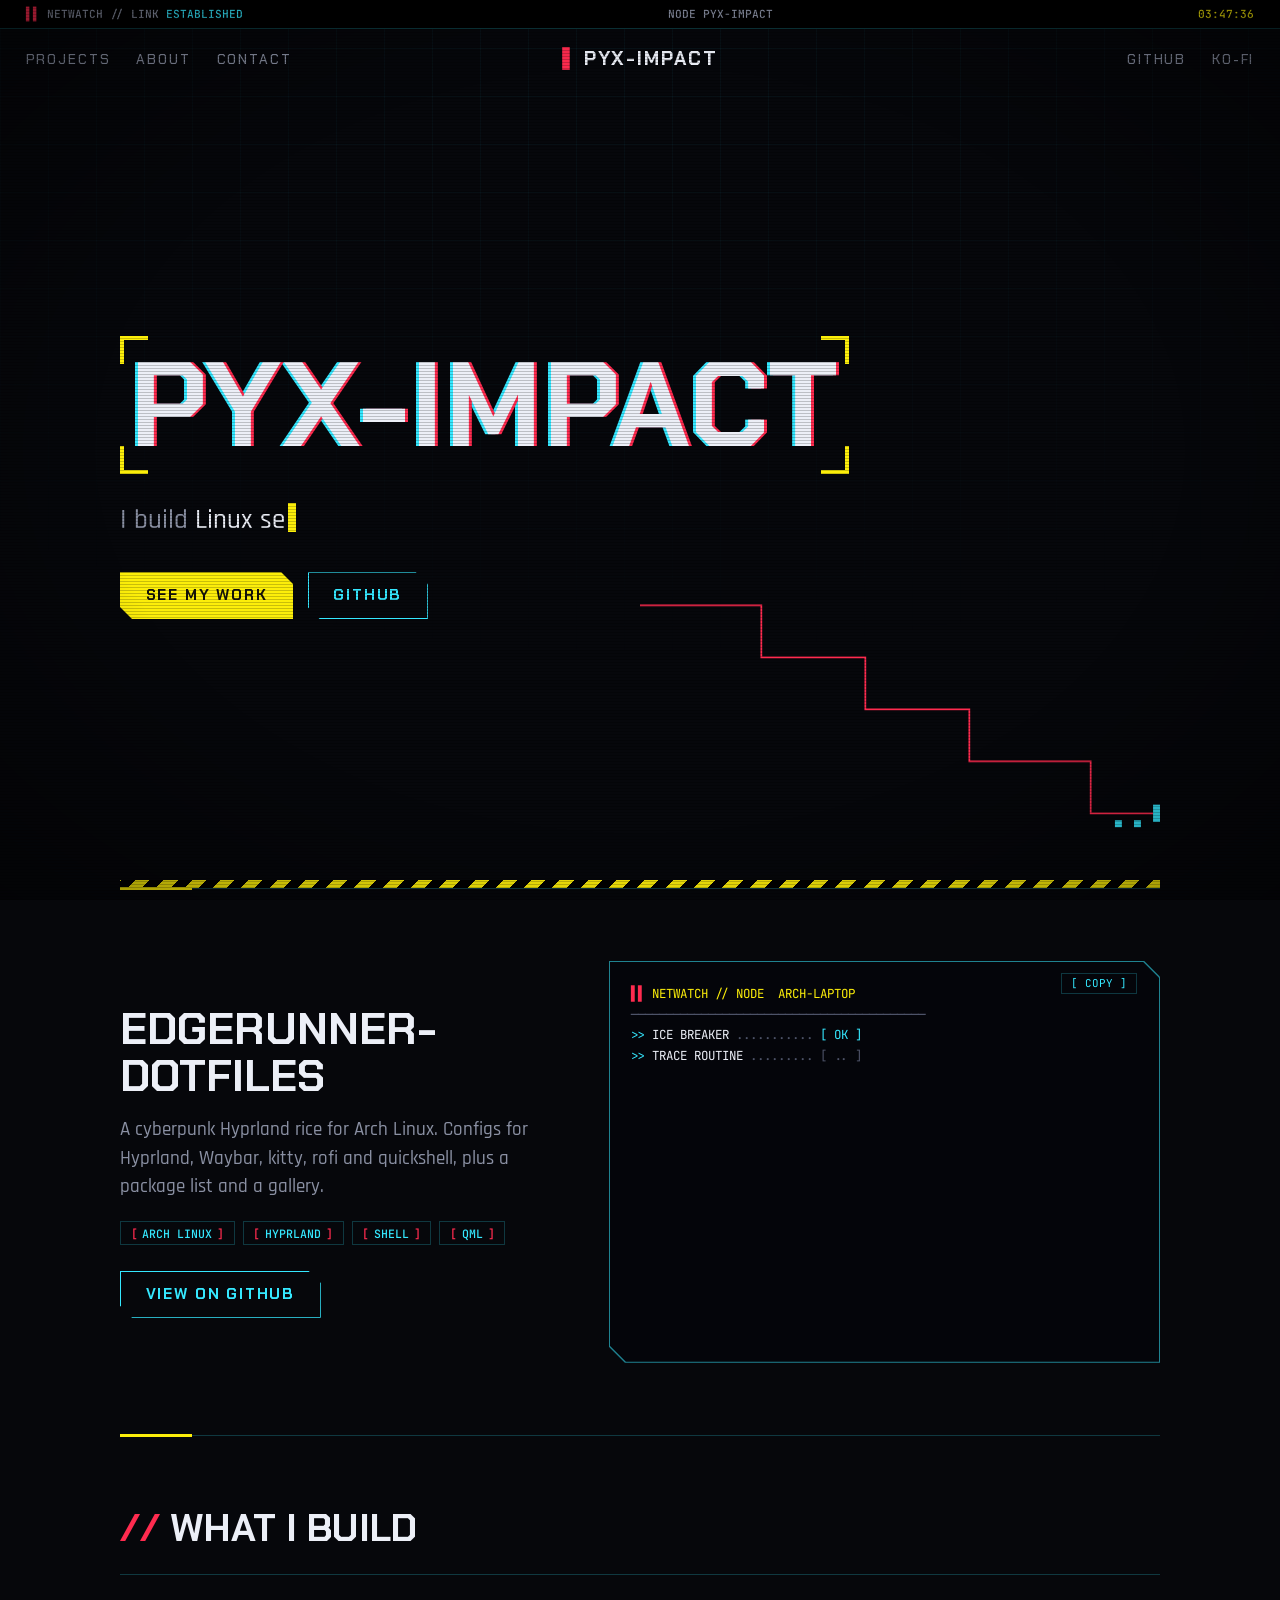
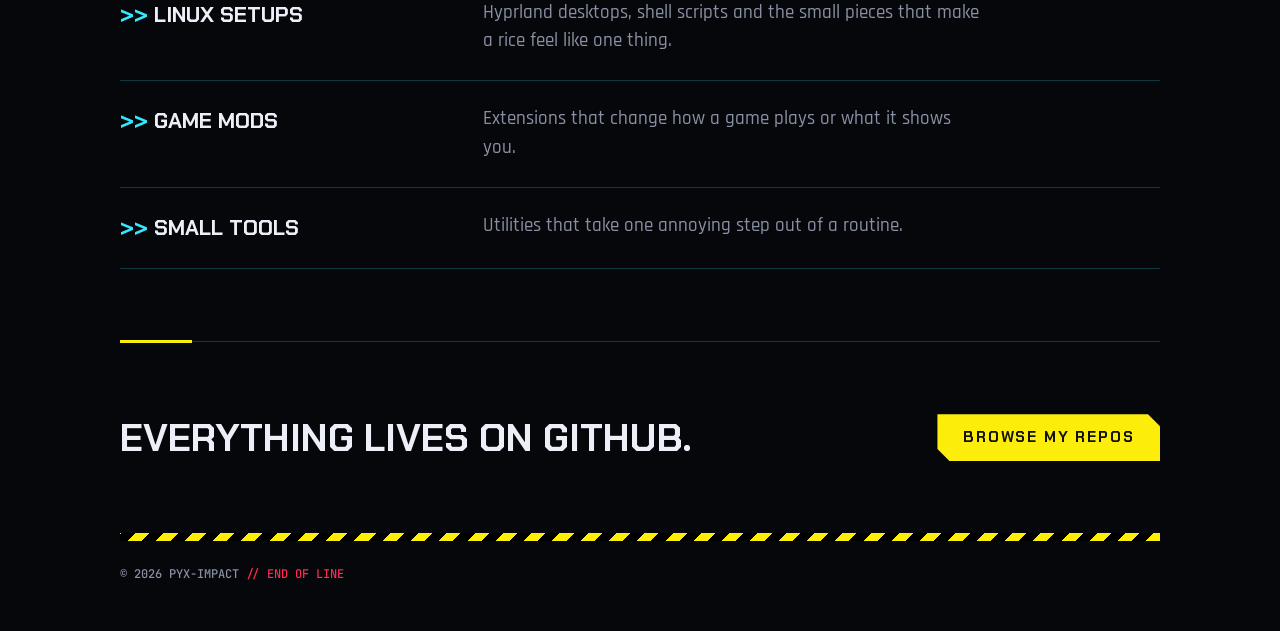
<file: index.html>
<!DOCTYPE html>
<html lang="en">
<head>
  <meta charset="utf-8">
  <meta name="viewport" content="width=device-width, initial-scale=1">
  <title>PYX-IMPACT</title>
  <meta name="description" content="Coding projects by PYX-IMPACT: Linux setups, game mods and small tools.">
  <link rel="preconnect" href="https://fonts.googleapis.com">
  <link rel="preconnect" href="https://fonts.gstatic.com" crossorigin>
  <link href="https://fonts.googleapis.com/css2?family=Chakra+Petch:wght@500;700&family=Rajdhani:wght@500;600&family=JetBrains+Mono&display=swap" rel="stylesheet">
  <script>document.documentElement.classList.add('js')</script>
  <link rel="stylesheet" href="assets/style.css">
  <script src="assets/script.js" defer></script>
</head>
<body>

  <div class="status">
    <span><b>▌▌</b> NETWATCH // LINK <span class="ok">ESTABLISHED</span></span>
    <span class="mid-s">NODE PYX-IMPACT</span>
    <span id="clock">00:00:00</span>
  </div>

  <header>
    <div class="left">
      <nav>
        <a href="projects.html" data-lock="projects">Projects</a>
        <a href="about.html" data-lock="about">About</a>
        <a href="contact.html" data-lock="contact">Contact</a>
      </nav>
    </div>
    <div class="mid">
      <a class="brand" href="index.html" data-lock="home">PYX-IMPACT</a>
    </div>
    <div class="right">
      <nav>
        <a href="https://github.com/PYX-IMPACT" data-lock="github">GitHub</a>
        <a href="https://ko-fi.com/pyx_impact" data-lock="ko-fi">Ko-fi</a>
      </nav>
    </div>
  </header>

  <main>

    <section class="hero">
      <svg class="trace" viewBox="0 0 600 300" aria-hidden="true">
        <path pathLength="1" d="M0 20H140V80H260V140H380V200H520V260H592"/>
        <rect x="592" y="250" width="8" height="20"/>
        <rect x="570" y="268" width="8" height="8"/>
        <rect x="548" y="268" width="8" height="8"/>
      </svg>

      <div class="frame">
        <i></i><i></i><i></i><i></i>
        <h1 class="glitch" data-text="PYX-IMPACT">PYX-IMPACT</h1>
      </div>

      <p class="tagline">I build <span class="typed" data-text="Linux setups, game mods and small tools."></span><span class="caret"></span></p>

      <div class="cta">
        <a class="button primary" href="projects.html" data-lock="projects">See my work</a>
        <a class="button" href="https://github.com/PYX-IMPACT" data-lock="github">GitHub</a>
      </div>
    </section>

    <div class="hazard"></div>

    <section class="block feature">
      <div>
        <h2>Edgerunner-dotfiles</h2>
        <p>
          A cyberpunk Hyprland rice for Arch Linux. Configs for Hyprland, Waybar,
          kitty, rofi and quickshell, plus a package list and a gallery.
        </p>
        <ul class="tags">
          <li>Arch Linux</li>
          <li>Hyprland</li>
          <li>Shell</li>
          <li>QML</li>
        </ul>
        <a class="button" href="https://github.com/PYX-IMPACT/Edgerunner-dotfiles" data-lock="view repo">View on GitHub</a>
      </div>
      <div class="term panel" data-term="{&quot;node&quot;: &quot;ARCH-LAPTOP&quot;, &quot;host&quot;: &quot;ARCH-Laptop&quot;, &quot;user&quot;: &quot;whoami&quot;, &quot;cwd&quot;: &quot;~&quot;, &quot;uptime&quot;: &quot;1d 5h 54m&quot;, &quot;checks&quot;: [[&quot;ICE BREAKER&quot;, &quot;[ OK ]&quot;], [&quot;TRACE ROUTINE&quot;, &quot;[ OK ]&quot;], [&quot;NEURAL LINK&quot;, &quot;[ OK ]&quot;]], &quot;steps&quot;: [{&quot;cmd&quot;: &quot;git clone https://github.com/PYX-IMPACT/Edgerunner-dotfiles&quot;, &quot;out&quot;: [&quot;Cloning into &#x27;Edgerunner-dotfiles&#x27;...&quot;]}, {&quot;cmd&quot;: &quot;ls Edgerunner-dotfiles&quot;, &quot;out&quot;: [&quot;Gallery  etc  extras  home  packages.txt&quot;]}]}">
          <div class="panel-in">
            <button type="button" class="term-copy" data-copy="git clone https://github.com/PYX-IMPACT/Edgerunner-dotfiles">[ COPY ]</button>
            <div class="term-body" role="img" aria-label="Terminal showing how to clone Edgerunner-dotfiles">git clone https://github.com/PYX-IMPACT/Edgerunner-dotfiles</div>
          </div>
        </div>
    </section>

    <section class="block">
      <h2 class="title">What I build</h2>
      <dl class="rows">
        <div>
          <dt>Linux setups</dt>
          <dd>Hyprland desktops, shell scripts and the small pieces that make a rice feel like one thing.</dd>
        </div>
        <div>
          <dt>Game mods</dt>
          <dd>Extensions that change how a game plays or what it shows you.</dd>
        </div>
        <div>
          <dt>Small tools</dt>
          <dd>Utilities that take one annoying step out of a routine.</dd>
        </div>
      </dl>
    </section>

    <section class="block closing">
      <h2>Everything lives on GitHub.</h2>
      <a class="button primary" href="https://github.com/PYX-IMPACT" data-lock="github">Browse my repos</a>
    </section>
  </main>

  <footer>
    <div class="hazard"></div>
    <p>&copy; 2026 PYX-IMPACT <span>// END OF LINE</span></p>
  </footer>

</body>
</html>
</file>
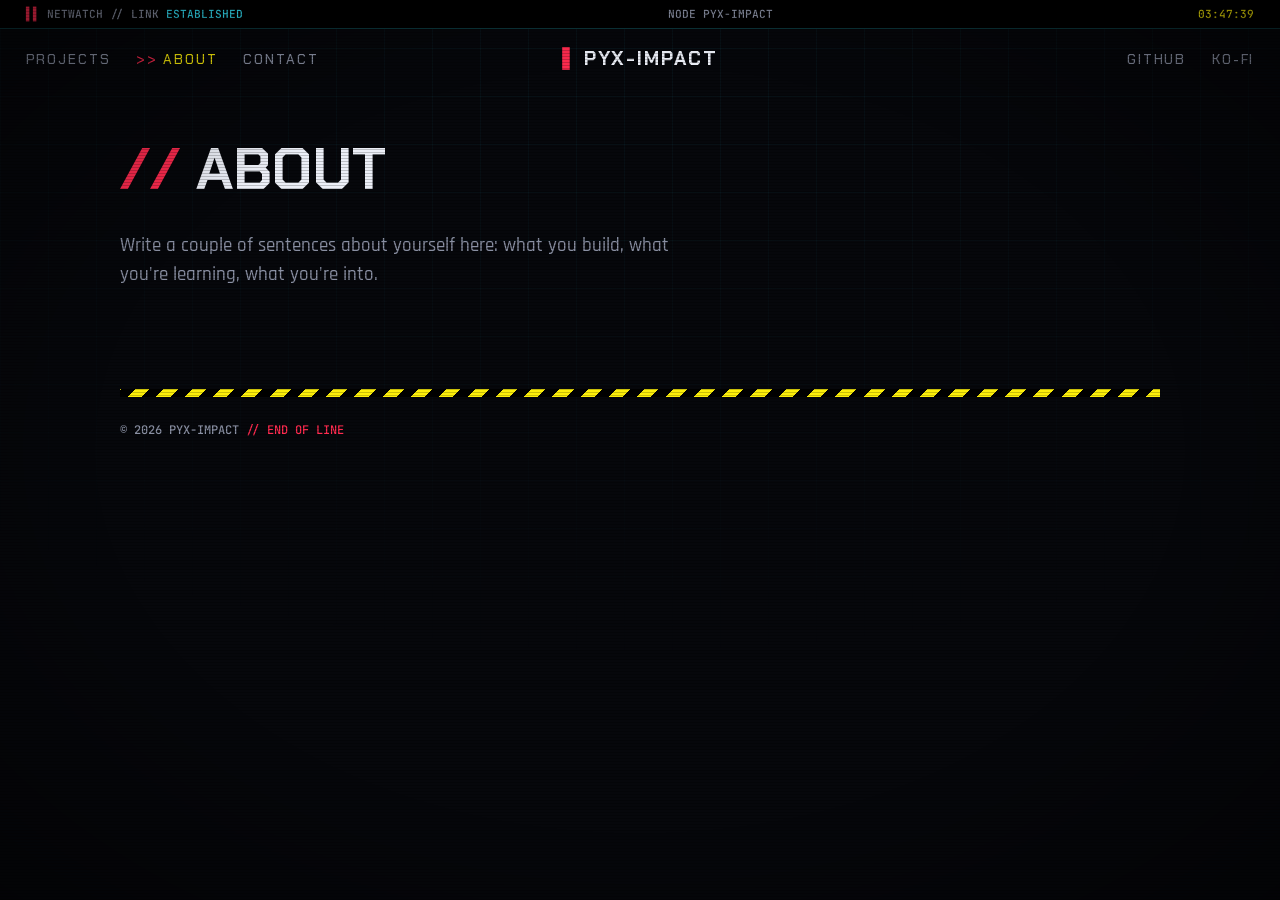
<file: about.html>
<!DOCTYPE html>
<html lang="en">
<head>
  <meta charset="utf-8">
  <meta name="viewport" content="width=device-width, initial-scale=1">
  <title>About | PYX-IMPACT</title>
  <meta name="description" content="Coding projects by PYX-IMPACT: Linux setups, game mods and small tools.">
  <link rel="preconnect" href="https://fonts.googleapis.com">
  <link rel="preconnect" href="https://fonts.gstatic.com" crossorigin>
  <link href="https://fonts.googleapis.com/css2?family=Chakra+Petch:wght@500;700&family=Rajdhani:wght@500;600&family=JetBrains+Mono&display=swap" rel="stylesheet">
  <script>document.documentElement.classList.add('js')</script>
  <link rel="stylesheet" href="assets/style.css">
  <script src="assets/script.js" defer></script>
</head>
<body>

  <div class="status">
    <span><b>▌▌</b> NETWATCH // LINK <span class="ok">ESTABLISHED</span></span>
    <span class="mid-s">NODE PYX-IMPACT</span>
    <span id="clock">00:00:00</span>
  </div>

  <header>
    <div class="left">
      <nav>
        <a href="projects.html" data-lock="projects">Projects</a>
        <a href="about.html" data-lock="about" aria-current="page">About</a>
        <a href="contact.html" data-lock="contact">Contact</a>
      </nav>
    </div>
    <div class="mid">
      <a class="brand" href="index.html" data-lock="home">PYX-IMPACT</a>
    </div>
    <div class="right">
      <nav>
        <a href="https://github.com/PYX-IMPACT" data-lock="github">GitHub</a>
        <a href="https://ko-fi.com/pyx_impact" data-lock="ko-fi">Ko-fi</a>
      </nav>
    </div>
  </header>

  <main>

    <section class="page">
      <h1>About</h1>
      <p>
        Write a couple of sentences about yourself here: what you build,
        what you're learning, what you're into.
      </p>
    </section>
  </main>

  <footer>
    <div class="hazard"></div>
    <p>&copy; 2026 PYX-IMPACT <span>// END OF LINE</span></p>
  </footer>

</body>
</html>
</file>
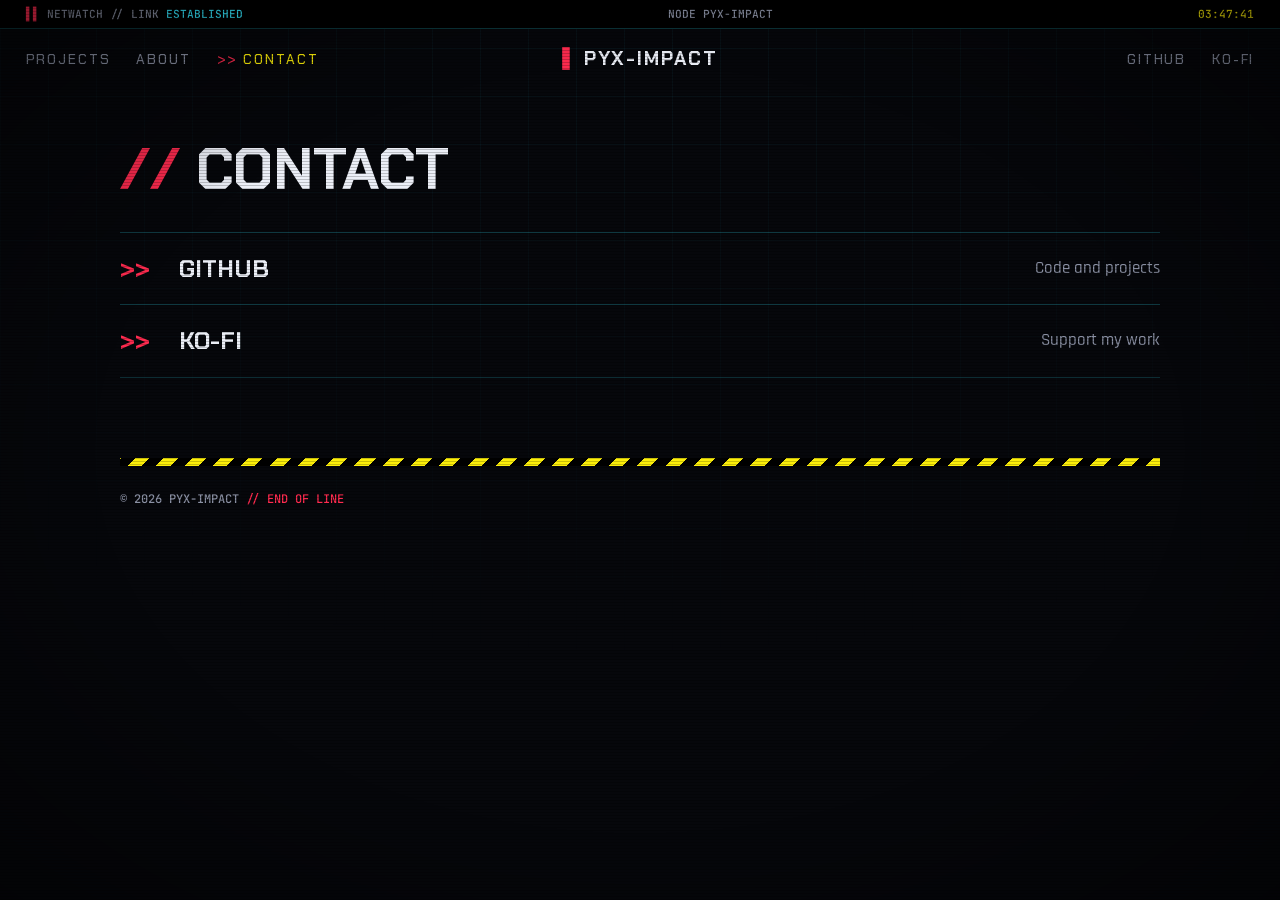
<file: contact.html>
<!DOCTYPE html>
<html lang="en">
<head>
  <meta charset="utf-8">
  <meta name="viewport" content="width=device-width, initial-scale=1">
  <title>Contact | PYX-IMPACT</title>
  <meta name="description" content="Coding projects by PYX-IMPACT: Linux setups, game mods and small tools.">
  <link rel="preconnect" href="https://fonts.googleapis.com">
  <link rel="preconnect" href="https://fonts.gstatic.com" crossorigin>
  <link href="https://fonts.googleapis.com/css2?family=Chakra+Petch:wght@500;700&family=Rajdhani:wght@500;600&family=JetBrains+Mono&display=swap" rel="stylesheet">
  <script>document.documentElement.classList.add('js')</script>
  <link rel="stylesheet" href="assets/style.css">
  <script src="assets/script.js" defer></script>
</head>
<body>

  <div class="status">
    <span><b>▌▌</b> NETWATCH // LINK <span class="ok">ESTABLISHED</span></span>
    <span class="mid-s">NODE PYX-IMPACT</span>
    <span id="clock">00:00:00</span>
  </div>

  <header>
    <div class="left">
      <nav>
        <a href="projects.html" data-lock="projects">Projects</a>
        <a href="about.html" data-lock="about">About</a>
        <a href="contact.html" data-lock="contact" aria-current="page">Contact</a>
      </nav>
    </div>
    <div class="mid">
      <a class="brand" href="index.html" data-lock="home">PYX-IMPACT</a>
    </div>
    <div class="right">
      <nav>
        <a href="https://github.com/PYX-IMPACT" data-lock="github">GitHub</a>
        <a href="https://ko-fi.com/pyx_impact" data-lock="ko-fi">Ko-fi</a>
      </nav>
    </div>
  </header>

  <main>

    <section class="page">
      <h1>Contact</h1>
      <div class="link-list">
        <a href="https://github.com/PYX-IMPACT" data-lock="github">GitHub <span>Code and projects</span></a>
        <a href="https://ko-fi.com/pyx_impact" data-lock="ko-fi">Ko-fi <span>Support my work</span></a>
      </div>
    </section>
  </main>

  <footer>
    <div class="hazard"></div>
    <p>&copy; 2026 PYX-IMPACT <span>// END OF LINE</span></p>
  </footer>

</body>
</html>
</file>
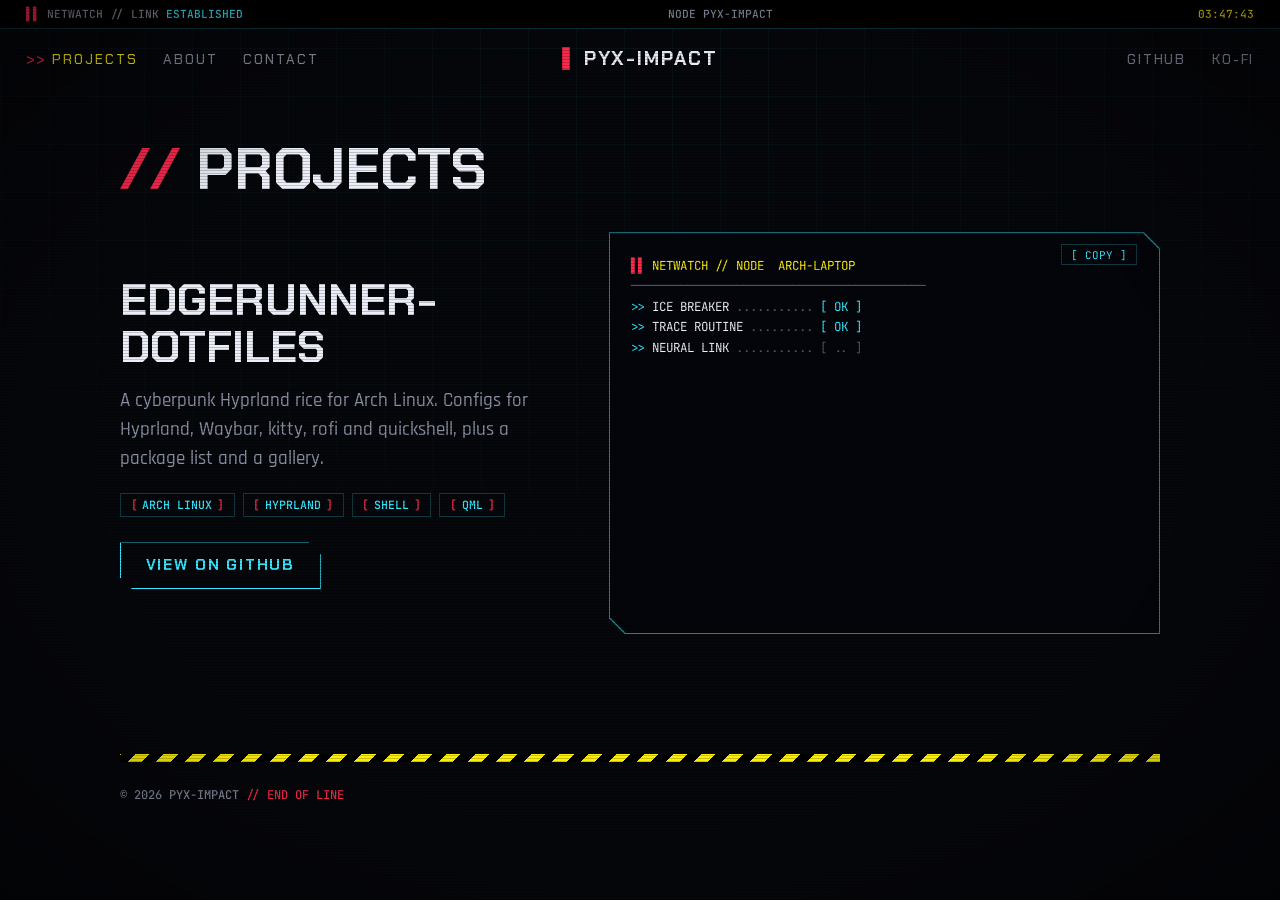
<file: projects.html>
<!DOCTYPE html>
<html lang="en">
<head>
  <meta charset="utf-8">
  <meta name="viewport" content="width=device-width, initial-scale=1">
  <title>Projects | PYX-IMPACT</title>
  <meta name="description" content="Coding projects by PYX-IMPACT: Linux setups, game mods and small tools.">
  <link rel="preconnect" href="https://fonts.googleapis.com">
  <link rel="preconnect" href="https://fonts.gstatic.com" crossorigin>
  <link href="https://fonts.googleapis.com/css2?family=Chakra+Petch:wght@500;700&family=Rajdhani:wght@500;600&family=JetBrains+Mono&display=swap" rel="stylesheet">
  <script>document.documentElement.classList.add('js')</script>
  <link rel="stylesheet" href="assets/style.css">
  <script src="assets/script.js" defer></script>
</head>
<body>

  <div class="status">
    <span><b>▌▌</b> NETWATCH // LINK <span class="ok">ESTABLISHED</span></span>
    <span class="mid-s">NODE PYX-IMPACT</span>
    <span id="clock">00:00:00</span>
  </div>

  <header>
    <div class="left">
      <nav>
        <a href="projects.html" data-lock="projects" aria-current="page">Projects</a>
        <a href="about.html" data-lock="about">About</a>
        <a href="contact.html" data-lock="contact">Contact</a>
      </nav>
    </div>
    <div class="mid">
      <a class="brand" href="index.html" data-lock="home">PYX-IMPACT</a>
    </div>
    <div class="right">
      <nav>
        <a href="https://github.com/PYX-IMPACT" data-lock="github">GitHub</a>
        <a href="https://ko-fi.com/pyx_impact" data-lock="ko-fi">Ko-fi</a>
      </nav>
    </div>
  </header>

  <main>

    <section class="page">
      <h1>Projects</h1>

      <article class="project-row feature">
        <div>
          <h2>Edgerunner-dotfiles</h2>
        <p>
          A cyberpunk Hyprland rice for Arch Linux. Configs for Hyprland, Waybar,
          kitty, rofi and quickshell, plus a package list and a gallery.
        </p>
        <ul class="tags">
          <li>Arch Linux</li>
          <li>Hyprland</li>
          <li>Shell</li>
          <li>QML</li>
        </ul>
        <a class="button" href="https://github.com/PYX-IMPACT/Edgerunner-dotfiles" data-lock="view repo">View on GitHub</a>
        </div>
        <div class="term panel" data-term="{&quot;node&quot;: &quot;ARCH-LAPTOP&quot;, &quot;host&quot;: &quot;ARCH-Laptop&quot;, &quot;user&quot;: &quot;whoami&quot;, &quot;cwd&quot;: &quot;~&quot;, &quot;uptime&quot;: &quot;1d 5h 54m&quot;, &quot;checks&quot;: [[&quot;ICE BREAKER&quot;, &quot;[ OK ]&quot;], [&quot;TRACE ROUTINE&quot;, &quot;[ OK ]&quot;], [&quot;NEURAL LINK&quot;, &quot;[ OK ]&quot;]], &quot;steps&quot;: [{&quot;cmd&quot;: &quot;git clone https://github.com/PYX-IMPACT/Edgerunner-dotfiles&quot;, &quot;out&quot;: [&quot;Cloning into &#x27;Edgerunner-dotfiles&#x27;...&quot;]}, {&quot;cmd&quot;: &quot;ls Edgerunner-dotfiles&quot;, &quot;out&quot;: [&quot;Gallery  etc  extras  home  packages.txt&quot;]}]}">
          <div class="panel-in">
            <button type="button" class="term-copy" data-copy="git clone https://github.com/PYX-IMPACT/Edgerunner-dotfiles">[ COPY ]</button>
            <div class="term-body" role="img" aria-label="Terminal showing how to clone Edgerunner-dotfiles">git clone https://github.com/PYX-IMPACT/Edgerunner-dotfiles</div>
          </div>
        </div>
      </article>
    </section>
  </main>

  <footer>
    <div class="hazard"></div>
    <p>&copy; 2026 PYX-IMPACT <span>// END OF LINE</span></p>
  </footer>

</body>
</html>
</file>
<file: assets/style.css>
:root {
  --bg: #06070b;
  --panel: #0b0d14;
  --ink: #eceff7;
  --muted: #8a90a3;
  --dim: #4d5368;
  --line: rgba(53, 232, 255, 0.22);
  --yellow: #fcee0a;
  --red: #ff2b4f;
  --cyan: #35e8ff;
  --max: 1040px;
  --display: "Chakra Petch", system-ui, sans-serif;
  --body: "Rajdhani", system-ui, -apple-system, "Segoe UI", sans-serif;
  --mono: "JetBrains Mono", ui-monospace, Menlo, monospace;
}

* { box-sizing: border-box; }
html { scroll-behavior: smooth; scrollbar-color: var(--cyan) var(--bg); }
html, body { margin: 0; }
::selection { background: var(--yellow); color: #000; }
::-webkit-scrollbar { width: 10px; }
::-webkit-scrollbar-track { background: var(--bg); }
::-webkit-scrollbar-thumb { background: var(--cyan); }

body {
  background: var(--bg);
  color: var(--ink);
  font-family: var(--body);
  font-weight: 500;
  font-size: 1.2rem;
  line-height: 1.5;
}

body::before {
  content: "";
  position: fixed;
  inset: 0;
  z-index: 0;
  pointer-events: none;
  background-image:
    linear-gradient(rgba(53, 232, 255, 0.05) 1px, transparent 1px),
    linear-gradient(90deg, rgba(53, 232, 255, 0.05) 1px, transparent 1px);
  background-size: 48px 48px;
  -webkit-mask-image: radial-gradient(ellipse 90% 75% at 50% 0%, #000, transparent);
  mask-image: radial-gradient(ellipse 90% 75% at 50% 0%, #000, transparent);
}
body::after {
  content: "";
  position: fixed;
  inset: 0;
  z-index: 300;
  pointer-events: none;
  background:
    repeating-linear-gradient(0deg, rgba(0, 0, 0, 0.2) 0 1px, transparent 1px 3px),
    radial-gradient(ellipse at center, transparent 60%, rgba(0, 0, 0, 0.45));
}

html.js body { opacity: 0; transition: opacity 0.3s ease; }
html.js body.ready { opacity: 1; }
html.js body.leaving { opacity: 0; transition-duration: 0.2s; }

a { color: var(--cyan); text-decoration: none; }
a:hover { text-decoration: underline; }
:focus-visible { outline: 2px solid var(--yellow); outline-offset: 3px; }

h1, h2, h3 {
  font-family: var(--display);
  font-weight: 700;
  line-height: 1.05;
  text-transform: uppercase;
  margin: 0;
}

main, footer { position: relative; z-index: 1; width: min(100% - 2.5rem, var(--max)); margin-inline: auto; }

.status {
  position: relative;
  z-index: 60;
  display: flex;
  justify-content: space-between;
  gap: 1rem;
  padding: 0.35rem 2vw;
  background: #000;
  border-bottom: 1px solid var(--line);
  font-family: var(--mono);
  font-size: 0.7rem;
  text-transform: uppercase;
  color: var(--muted);
  white-space: nowrap;
}
.status b { color: var(--red); font-weight: 400; }
.status .ok { color: var(--cyan); }
.status #clock { color: var(--yellow); }
@media (max-width: 640px) { .status .mid-s { display: none; } }

header {
  position: sticky;
  top: 0;
  z-index: 50;
  display: grid;
  grid-template-columns: 1fr auto 1fr;
  align-items: center;
  width: 100%;
  margin: 0;
  padding: 1rem 2vw;
  border-bottom: 1px solid transparent;
  transition: background 0.3s, border-color 0.3s;
}
header.scrolled {
  background: rgba(6, 7, 11, 0.88);
  -webkit-backdrop-filter: blur(8px);
  backdrop-filter: blur(8px);
  border-bottom-color: var(--line);
}
header > * { min-width: 0; }
header .left  { justify-self: start; }
header .mid   { justify-self: center; }
header .right { justify-self: end; }

.brand {
  font-family: var(--display);
  font-weight: 700;
  font-size: 1.2rem;
  letter-spacing: 0.1em;
  color: var(--ink);
}
.brand::before { content: "▌"; color: var(--red); margin-right: 0.3rem; }
.brand:hover { text-decoration: none; color: var(--yellow); }

nav { display: flex; gap: 1.6rem; }
nav a {
  position: relative;
  font-family: var(--display);
  font-size: 0.85rem;
  font-weight: 500;
  letter-spacing: 0.14em;
  text-transform: uppercase;
  color: var(--muted);
  padding: 0.15rem 0;
}
nav a:hover { color: var(--ink); text-decoration: none; }
nav a[aria-current="page"] { color: var(--yellow); }
nav a[aria-current="page"]::before { content: ">> "; color: var(--red); }

@media (max-width: 720px) {
  header {
    grid-template-columns: 1fr auto;
    grid-template-areas: "mid mid" "left right";
    row-gap: 0.6rem;
  }
  header .mid   { grid-area: mid; justify-self: center; }
  header .left  { grid-area: left; }
  header .right { grid-area: right; }
  nav { gap: 1rem; }
}

.button {
  display: inline-block;
  font-family: var(--display);
  font-weight: 700;
  font-size: 0.95rem;
  letter-spacing: 0.12em;
  text-transform: uppercase;
  padding: 0.75rem 1.6rem;
  color: var(--cyan);
  background: transparent;
  box-shadow: inset 0 0 0 1px var(--cyan);
  clip-path: polygon(0 0, calc(100% - 12px) 0, 100% 12px, 100% 100%, 12px 100%, 0 calc(100% - 12px));
  transition: background 0.15s, color 0.15s, box-shadow 0.15s;
}
.button:hover, .button:focus-visible {
  background: var(--cyan);
  color: #031016;
  text-decoration: none;
  outline: none;
}
.button.primary { background: var(--yellow); color: #14130a; box-shadow: none; }
.button.primary:hover, .button.primary:focus-visible { background: #fff; }

.hero {
  position: relative;
  min-height: calc(100svh - 7rem);
  display: flex;
  flex-direction: column;
  justify-content: center;
  align-items: flex-start;
  gap: 1.6rem;
  padding: 3rem 0 4rem;
}

.frame { position: relative; display: inline-block; padding: 0.3em 0.5em; }
.frame i {
  position: absolute;
  width: 28px; height: 28px;
  border: 4px solid var(--yellow);
  animation: lock 0.55s cubic-bezier(0.2, 0.9, 0.3, 1.25) 0.15s both;
}
.frame i:nth-child(1) { top: 0; left: 0;  border-right: 0; border-bottom: 0; --x: -22px; --y: -22px; }
.frame i:nth-child(2) { top: 0; right: 0; border-left: 0;  border-bottom: 0; --x: 22px;  --y: -22px; }
.frame i:nth-child(3) { bottom: 0; left: 0;  border-right: 0; border-top: 0; --x: -22px; --y: 22px; }
.frame i:nth-child(4) { bottom: 0; right: 0; border-left: 0;  border-top: 0; --x: 22px;  --y: 22px; }
@keyframes lock {
  from { opacity: 0; transform: translate(var(--x), var(--y)); }
  to   { opacity: 1; transform: none; }
}

.hero h1 {
  font-size: clamp(2.8rem, 11vw, 7.5rem);
  letter-spacing: 0.01em;
  text-shadow: 3px 0 var(--red), -3px 0 var(--cyan);
}

.glitch { position: relative; }
.glitch::before, .glitch::after {
  content: attr(data-text);
  position: absolute; left: 0; top: 0;
  opacity: 0;
  pointer-events: none;
}
.glitch::before { color: var(--red); }
.glitch::after  { color: var(--cyan); }
.glitch.run::before { animation: gl-a 0.6s steps(1) 1; }
.glitch.run::after  { animation: gl-b 0.6s steps(1) 1; }
@keyframes gl-a {
  0%   { opacity: 1; transform: translate(-4px, 0);   clip-path: inset(8% 0 62% 0); }
  20%  { transform: translate(3px, -1px);             clip-path: inset(52% 0 20% 0); }
  40%  { transform: translate(-5px, 1px);             clip-path: inset(30% 0 45% 0); }
  60%  { transform: translate(2px, 0);                clip-path: inset(74% 0 6% 0); }
  80%  { transform: translate(-2px, 0);               clip-path: inset(0 0 80% 0); }
  100% { opacity: 0; transform: none; }
}
@keyframes gl-b {
  0%   { opacity: 1; transform: translate(4px, 0);    clip-path: inset(60% 0 12% 0); }
  25%  { transform: translate(-3px, 1px);             clip-path: inset(12% 0 66% 0); }
  50%  { transform: translate(5px, -1px);             clip-path: inset(44% 0 30% 0); }
  75%  { transform: translate(-2px, 0);               clip-path: inset(82% 0 0 0); }
  100% { opacity: 0; transform: none; }
}

.tagline { margin: 0; font-size: clamp(1.2rem, 2.6vw, 1.7rem); color: var(--muted); max-width: 40ch; }
.typed { color: var(--ink); }
html:not(.js) .typed::after { content: attr(data-text); }
.caret {
  display: inline-block;
  width: 0.6ch; height: 1.05em;
  margin-left: 3px;
  vertical-align: -0.15em;
  background: var(--yellow);
  animation: blink 1s steps(1) infinite;
}
@keyframes blink { 50% { opacity: 0; } }

.cta { display: flex; flex-wrap: wrap; gap: 0.9rem; margin-top: 0.4rem; }

.trace {
  position: absolute;
  right: 0; bottom: 4%;
  width: min(50%, 540px);
  pointer-events: none;
  overflow: visible;
}
.trace path {
  fill: none;
  stroke: var(--red);
  stroke-width: 2;
  stroke-dasharray: 1;
  stroke-dashoffset: 1;
  animation: draw 1.7s cubic-bezier(0.6, 0, 0.2, 1) 0.9s forwards;
}
.trace rect { fill: var(--cyan); opacity: 0; animation: pop 0.25s steps(2) forwards; }
.trace rect:nth-of-type(1) { animation-delay: 2.3s; }
.trace rect:nth-of-type(2) { animation-delay: 2.45s; }
.trace rect:nth-of-type(3) { animation-delay: 2.6s; }
@keyframes draw { to { stroke-dashoffset: 0; } }
@keyframes pop  { to { opacity: 1; } }
@media (max-width: 760px) { .trace { display: none; } }

.hazard {
  height: 8px;
  background: repeating-linear-gradient(-45deg, var(--yellow) 0 10px, #000 10px 20px);
}

.block { position: relative; padding: 4.5rem 0; border-top: 1px solid var(--line); }
.block::before {
  content: "";
  position: absolute;
  top: -2px; left: 0;
  width: 72px; height: 3px;
  background: var(--yellow);
}

.feature { display: grid; grid-template-columns: 1fr 1.25fr; gap: 3rem; align-items: center; }
@media (max-width: 900px) { .feature { grid-template-columns: 1fr; gap: 2rem; } }

.feature h2 { font-size: clamp(1.9rem, 4.2vw, 2.8rem); margin-bottom: 1rem; }
.feature p { color: var(--muted); max-width: 44ch; margin: 0 0 1.2rem; }

.tags { list-style: none; padding: 0; margin: 0 0 1.6rem; display: flex; flex-wrap: wrap; gap: 0.5rem; }
.tags li {
  font-family: var(--mono);
  font-size: 0.72rem;
  text-transform: uppercase;
  color: var(--cyan);
  border: 1px solid var(--line);
  padding: 0.15rem 0.6rem;
}
.tags li::before { content: "["; color: var(--red); margin-right: 0.3rem; }
.tags li::after  { content: "]"; color: var(--red); margin-left: 0.3rem; }

.panel {
  --cut: 16px;
  position: relative;
  padding: 1px;
  background: rgba(53, 232, 255, 0.55);
  clip-path: polygon(0 0, calc(100% - var(--cut)) 0, 100% var(--cut), 100% 100%, var(--cut) 100%, 0 calc(100% - var(--cut)));
}
.panel-in {
  position: relative;
  background: var(--panel);
  clip-path: polygon(0 0, calc(100% - var(--cut)) 0, 100% var(--cut), 100% 100%, var(--cut) 100%, 0 calc(100% - var(--cut)));
}

.term .panel-in { background: #04050a; }
.term-copy {
  position: absolute;
  top: 0.7rem; right: 1.4rem;
  z-index: 2;
  font-family: var(--mono);
  font-size: 0.68rem;
  text-transform: uppercase;
  color: var(--cyan);
  background: #04050a;
  border: 1px solid var(--line);
  padding: 0.15rem 0.55rem;
  cursor: pointer;
}
.term-copy:hover, .term-copy:focus-visible { border-color: var(--yellow); color: var(--yellow); }
.term-body {
  padding: 1.4rem 1.3rem 1.5rem;
  min-height: 25rem;
  font-family: var(--mono);
  font-size: 0.78rem;
  font-weight: 400;
  line-height: 1.65;
  overflow-x: auto;
}
.tl { white-space: pre; min-height: 1.65em; color: var(--ink); }
.tl .r { color: var(--red); }
.tl .y { color: var(--yellow); }
.tl .c { color: var(--cyan); }
.tl .d { color: var(--dim); }
.tl.out { color: var(--muted); }
.tl.prompt { display: flex; justify-content: space-between; gap: 1.5rem; }
.tl.prompt .clock { color: var(--dim); }

.rows { margin: 0; padding: 0; }
.rows > div {
  display: grid;
  grid-template-columns: minmax(9rem, 1fr) 2fr;
  gap: 1.5rem;
  padding: 1.5rem 0;
  border-top: 1px solid var(--line);
}
.rows > div:last-child { border-bottom: 1px solid var(--line); }
.rows dt { font-family: var(--display); font-weight: 700; font-size: 1.35rem; text-transform: uppercase; }
.rows dt::before { content: ">> "; color: var(--cyan); }
.rows dd { margin: 0; color: var(--muted); max-width: 50ch; }
@media (max-width: 640px) { .rows > div { grid-template-columns: 1fr; gap: 0.4rem; } }

.block h2.title { font-size: clamp(1.7rem, 4vw, 2.4rem); margin-bottom: 1.6rem; }
.block h2.title::before { content: "// "; color: var(--red); }

.closing { display: flex; flex-wrap: wrap; align-items: center; justify-content: space-between; gap: 1.5rem; }
.closing h2 { font-size: clamp(1.6rem, 4vw, 2.4rem); }

.page { padding: 3rem 0 5rem; }
.page h1 { font-size: clamp(2.2rem, 6vw, 3.6rem); margin-bottom: 2rem; }
.page h1::before { content: "// "; color: var(--red); }
.page p { color: var(--muted); max-width: 60ch; }

.project-row { padding: 2.5rem 0; border-top: 1px solid var(--line); }
.project-row:first-of-type { border-top: 0; padding-top: 0; }

.link-list { display: grid; }
.link-list a {
  display: flex;
  justify-content: space-between;
  gap: 1rem;
  padding: 1.1rem 0;
  border-top: 1px solid var(--line);
  font-family: var(--display);
  font-weight: 700;
  font-size: 1.5rem;
  text-transform: uppercase;
  color: var(--ink);
  transition: padding-left 0.15s, color 0.15s;
}
.link-list a::before { content: ">>"; color: var(--red); margin-right: 0.8rem; }
.link-list a span { margin-left: auto; color: var(--muted); font-family: var(--body); font-weight: 500; font-size: 1.05rem; text-transform: none; align-self: center; }
.link-list a:last-child { border-bottom: 1px solid var(--line); }
.link-list a:hover { color: var(--yellow); padding-left: 0.6rem; text-decoration: none; }

footer { padding: 0 0 3rem; color: var(--muted); font-size: 0.95rem; }
footer .hazard { margin-bottom: 1.5rem; }
footer p { margin: 0; font-family: var(--mono); font-size: 0.75rem; text-transform: uppercase; }
footer span { color: var(--red); }

.lock {
  position: fixed;
  left: 0; top: 0;
  width: 0; height: 0;
  z-index: 200;
  pointer-events: none;
  opacity: 0;
  transition: opacity 0.15s, transform 0.2s cubic-bezier(0.2, 0.8, 0.2, 1),
              width 0.2s cubic-bezier(0.2, 0.8, 0.2, 1), height 0.2s cubic-bezier(0.2, 0.8, 0.2, 1);
}
.lock.on { opacity: 1; }
.lock.snap { transition: none; }
.lock i { position: absolute; width: 12px; height: 12px; border: 2px solid var(--yellow); }
.lock i:nth-child(1) { top: 0; left: 0;  border-right: 0; border-bottom: 0; }
.lock i:nth-child(2) { top: 0; right: 0; border-left: 0;  border-bottom: 0; }
.lock i:nth-child(3) { bottom: 0; left: 0;  border-right: 0; border-top: 0; }
.lock i:nth-child(4) { bottom: 0; right: 0; border-left: 0;  border-top: 0; }
.lock span {
  position: absolute;
  left: 0; top: 100%;
  margin-top: 4px;
  padding: 0 0.45rem;
  font-family: var(--mono);
  font-size: 0.68rem;
  line-height: 1.5;
  color: #031016;
  background: var(--cyan);
  white-space: nowrap;
}
.lock span[hidden] { display: none; }

@media (prefers-reduced-motion: reduce) {
  html { scroll-behavior: auto; }
  *, *::before, *::after {
    animation-duration: 0.01ms !important;
    animation-delay: 0s !important;
    animation-iteration-count: 1 !important;
    transition-duration: 0.01ms !important;
  }
}
</file>
